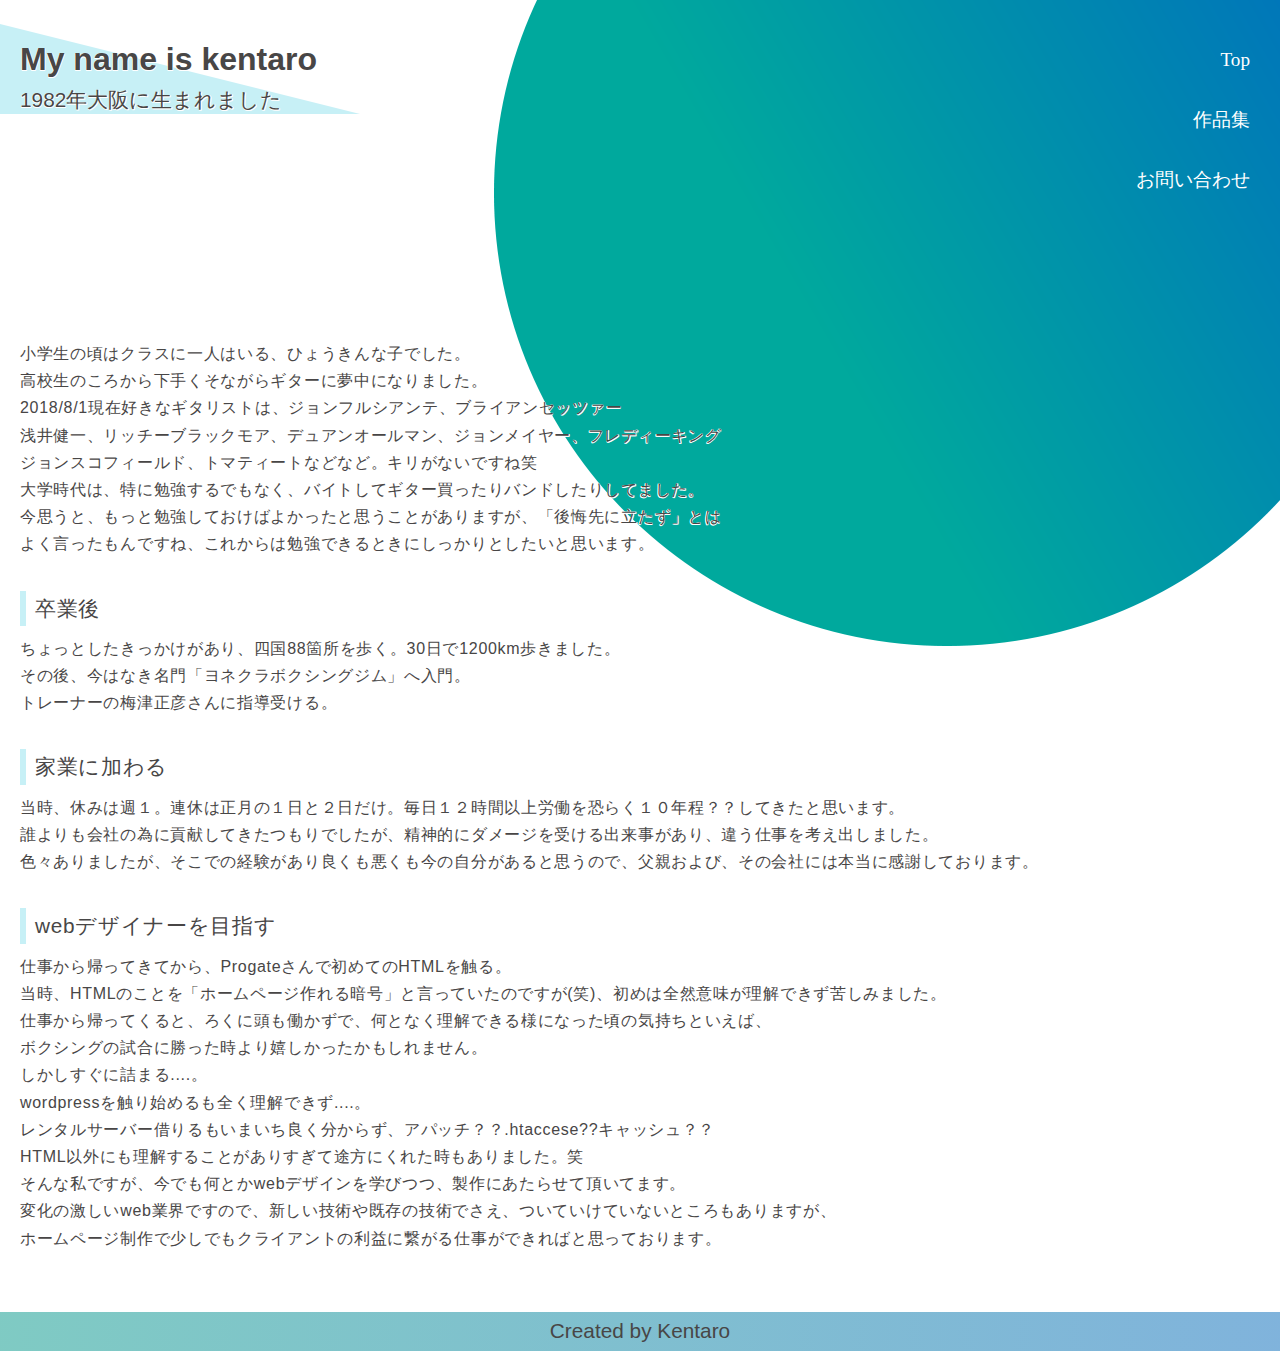
<file: introduction.html>
<!DOCTYPE html>
<html>
<head>
	<meta charset="utf-8">
	<meta name="viewport" content="width=device-width,initial-scale=1.0">
    <meta http-equiv="X-UA-Compatible" content="ie=edge">
    <link rel="stylesheet" type="text/css" href="styleintro.css">
    <script src="https://ajax.googleapis.com/ajax/libs/jquery/3.2.1/jquery.min.js"></script>
	<title>kentaro自己紹介|ポートフォリオinGitHub</title>
</head>
<body>
<header>
	<ul>
		<li><a href="https://kentaro-box.github.io/portfolio/">Top</a></li>
		<li><a href="https://kentaro-box.github.io/portfolio/index.html#works">作品集</a></li>
		<li><a href="https://test.staytemple.xyz/info.php">お問い合わせ</a></li>
	</ul>	
</header>
<div class="container">
<div class="top-introduction">
	<h1>My name is kentaro</h1>
	<p>1982年大阪に生まれました</p>
	<!-- <img src="./img/kentaro.png"> -->
	<div class="ball">
		
	</div>
</div>	

<div class="self-Introduction">
	<p>小学生の頃はクラスに一人はいる、ひょうきんな子でした。</p>
	<p>高校生のころから下手くそながらギターに夢中になりました。</p>
	<p>2018/8/1現在好きなギタリストは、ジョンフルシアンテ、ブライアンセッツァー</p>
	<p>浅井健一、リッチーブラックモア、デュアンオールマン、ジョンメイヤー、フレディーキング</p>
<p>ジョンスコフィールド、トマティートなどなど。キリがないですね笑</p>
<p>大学時代は、特に勉強するでもなく、バイトしてギター買ったりバンドしたりしてました。</p>
<p>今思うと、もっと勉強しておけばよかったと思うことがありますが、「後悔先に立たず」とは</p>
<p>よく言ったもんですね、これからは勉強できるときにしっかりとしたいと思います。</p>
<h2>卒業後</h2>
<p>ちょっとしたきっかけがあり、四国88箇所を歩く。30日で1200km歩きました。</p>
<p>その後、今はなき名門「ヨネクラボクシングジム」へ入門。</p>
<p>トレーナーの梅津正彦さんに指導受ける。</p>
<h2>家業に加わる</h2>	
<p>当時、休みは週１。連休は正月の１日と２日だけ。毎日１２時間以上労働を恐らく１０年程？？してきたと思います。</p>
<p>誰よりも会社の為に貢献してきたつもりでしたが、精神的にダメージを受ける出来事があり、違う仕事を考え出しました。</p>
<p>色々ありましたが、そこでの経験があり良くも悪くも今の自分があると思うので、父親および、その会社には本当に感謝しております。</p>
<h2>webデザイナーを目指す</h2>
<p>仕事から帰ってきてから、Progateさんで初めてのHTMLを触る。</p>
<p>当時、HTMLのことを「ホームページ作れる暗号」と言っていたのですが(笑)、初めは全然意味が理解できず苦しみました。</p>
<p>仕事から帰ってくると、ろくに頭も働かずで、何となく理解できる様になった頃の気持ちといえば、</p>
<p>ボクシングの試合に勝った時より嬉しかったかもしれません。</p>
<p>しかしすぐに詰まる....。</p>
<p>wordpressを触り始めるも全く理解できず....。</p>
<p>レンタルサーバー借りるもいまいち良く分からず、アパッチ？？.htaccese??キャッシュ？？</p>
<p>HTML以外にも理解することがありすぎて途方にくれた時もありました。笑</p>
<p>そんな私ですが、今でも何とかwebデザインを学びつつ、製作にあたらせて頂いてます。</p>
<p>変化の激しいweb業界ですので、新しい技術や既存の技術でさえ、ついていけていないところもありますが、</p>
<p>ホームページ制作で少しでもクライアントの利益に繋がる仕事ができればと思っております。</p>
</div>
</div>
<footer>
	<p>Created by Kentaro</p> 
</footer>
<script type="text/javascript" src="./script.js"></script>
</body>
</html>
</file>
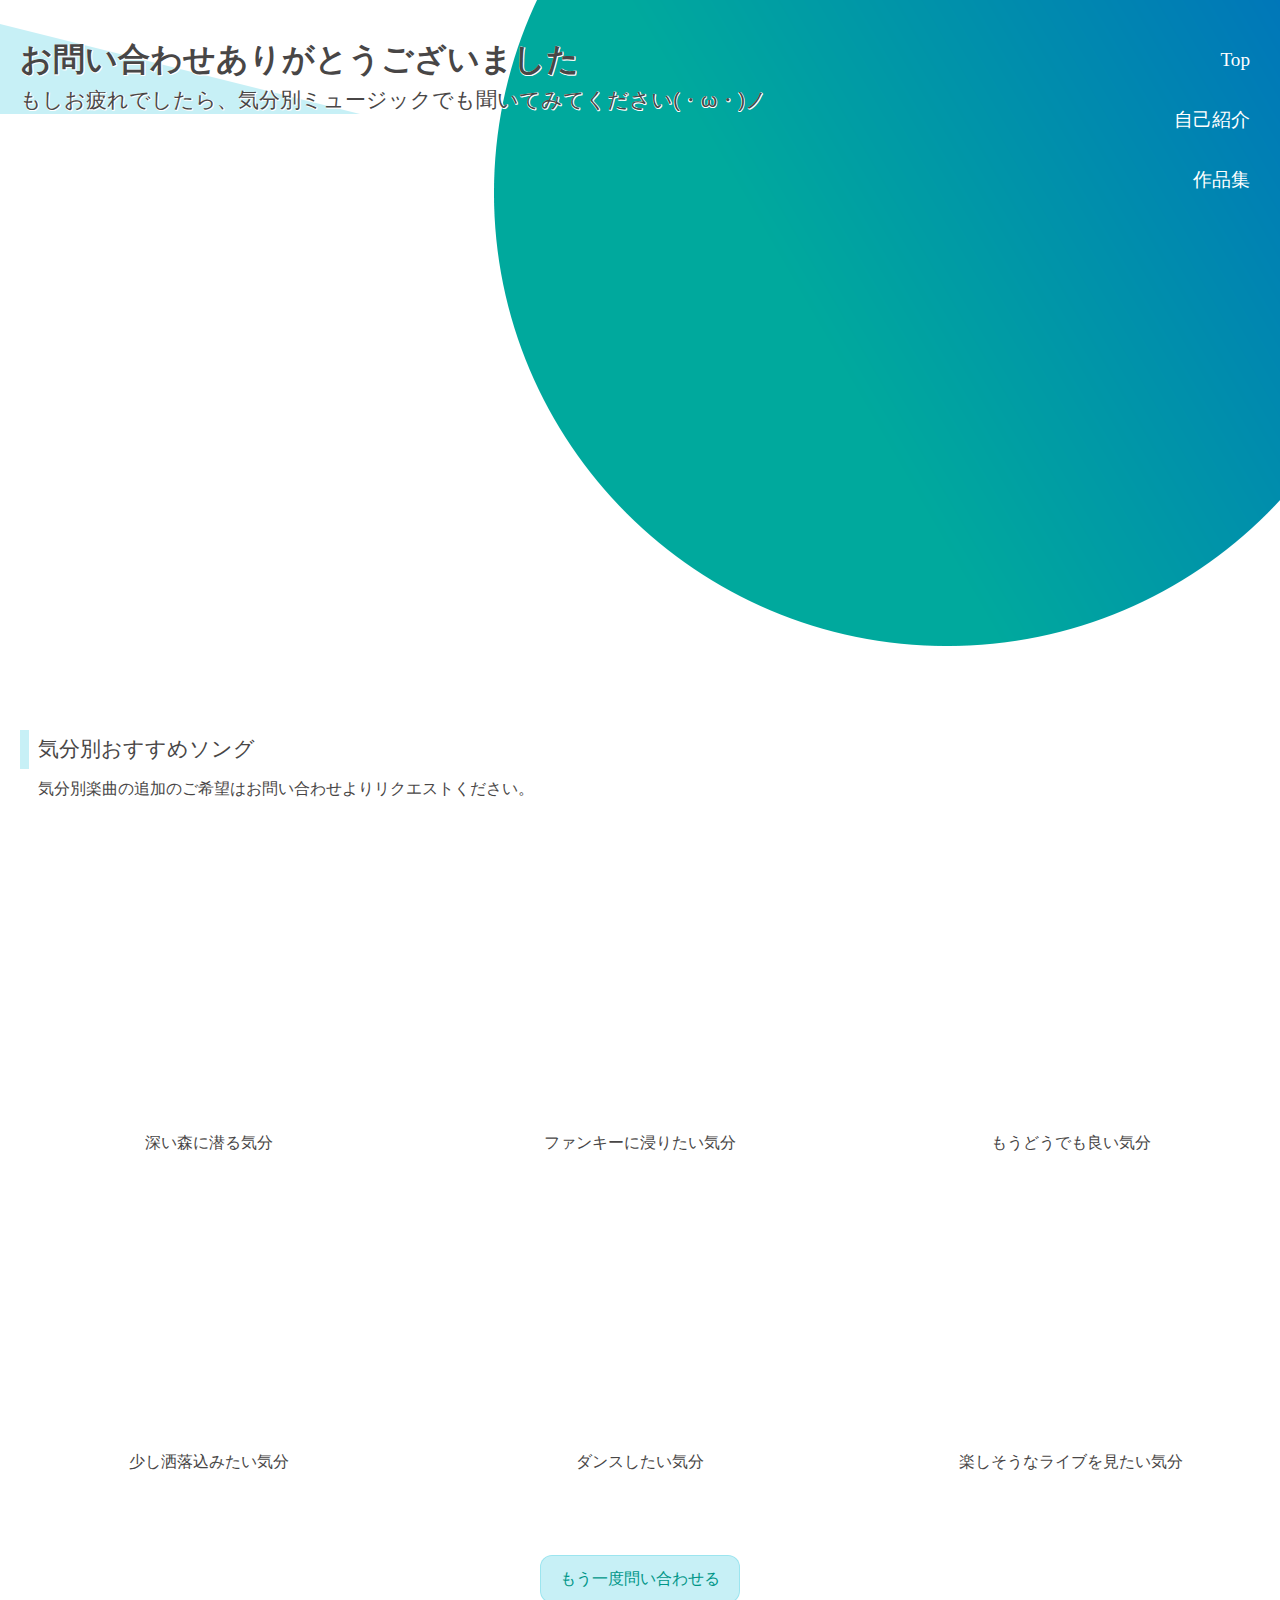
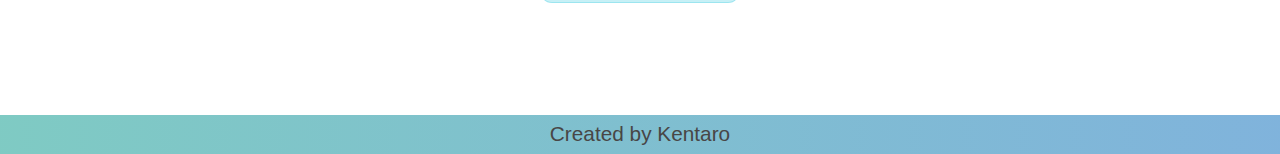
<file: thanks.html>
<!DOCTYPE html>
<html>
<head>
	<meta charset="utf-8">
	<meta name="viewport" content="width=device-width,initial-scale=1.0">
    <meta http-equiv="X-UA-Compatible" content="ie=edge">
    <link rel="stylesheet" type="text/css" href="styleintro.css">
    <script src="https://ajax.googleapis.com/ajax/libs/jquery/3.2.1/jquery.min.js"></script>
	<title>お問い合わせありがとうございました|kentaroポートフォリオinGitHub</title>
</head>

<header class="thanks-header">
	<ul>
		<li><a href="https://kentaro-box.github.io/portfolio/">Top</a></li>
		<li><a href="https://kentaro-box.github.io/portfolio/introduction.html">自己紹介</a></li>
		<li><a href="https://kentaro-box.github.io/portfolio/index.html#works">作品集</a></li>
</header>
<div class="container">
<div class="top-introduction">
	<h1>お問い合わせありがとうございました</h1>
	<p>もしお疲れでしたら、気分別ミュージックでも聞いてみてください(・ω・)ノ</p>
	<!-- <img src="./img/kentaro.png"> -->
	<div class="ball">
		
	</div>
</div>	
<div class="recomend-song"> 
	<h2 class="recomend-inner">気分別おすすめソング</h2>
	<p>気分別楽曲の追加のご希望はお問い合わせよりリクエストください。</p>
	<div class="song-grid">
		<div class="song">
			<iframe width="300" height="169" src="https://www.youtube.com/embed/0KmBV1j5UMI" frameborder="0" allow="autoplay; encrypted-media" allowfullscreen></iframe>
			<div class="characteristic">
				<p>深い森に潜る気分</p>
			</div>
		</div>	
		<div class="song">
			<iframe width="300" height="169" src="https://www.youtube.com/embed/nin-fiNz50M" frameborder="0" allow="autoplay; encrypted-media" allowfullscreen></iframe>
			<div class="characteristic">
				<p>ファンキーに浸りたい気分</p>
			</div>
		</div>
		<div class="song">
			<iframe width="300" height="169" src="https://www.youtube.com/embed/hTWKbfoikeg" frameborder="0" allow="autoplay; encrypted-media" allowfullscreen></iframe>
			<div class="characteristic">
				<p>もうどうでも良い気分</p>
			</div>
		</div>
		<div class="song">
			<iframe width="300" height="169" src="https://www.youtube.com/embed/-b8brVSAAQA" frameborder="0" allow="autoplay; encrypted-media" allowfullscreen></iframe>
			<div class="characteristic">
				<p>少し洒落込みたい気分</p>
			</div>
		</div>
		<div class="song">
			<iframe width="300" height="169" src="https://www.youtube.com/embed/ZCOG5RnpzUo" frameborder="0" allow="autoplay; encrypted-media" allowfullscreen></iframe>
			<div class="characteristic">
				<p>ダンスしたい気分</p>
			</div>
		</div>
		<div class="song">
			<iframe width="300" height="169" src="https://www.youtube.com/embed/BqDlHifddbM" frameborder="0" allow="autoplay; encrypted-media" allowfullscreen></iframe>
			<div class="characteristic">
				<p>楽しそうなライブを見たい気分</p>
			</div>
		</div>
	</div>
	

</div>
<p class="center-btn"><a href="https://test.staytemple.xyz/info.php">もう一度問い合わせる</a></p>
<footer>
	<p>Created by Kentaro</p> 
</footer>
<script type="text/javascript" src="./script.js"></script>
</body>
</html>
</file>
<file: styleintro.css>
/* http://meyerweb.com/eric/tools/css/reset/ 
   v2.0 | 20110126
   License: none (public domain)
*/

html, body, div, span, applet, object, iframe,
h1, h2, h3, h4, h5, h6, p, blockquote, pre,
a, abbr, acronym, address, big, cite, code,
del, dfn, em, img, ins, kbd, q, s, samp,
small, strike, strong, sub, sup, tt, var,
b, u, i, center,
dl, dt, dd, ol, ul, li,
fieldset, form, label, legend,
table, caption, tbody, tfoot, thead, tr, th, td,
article, aside, canvas, details, embed, 
figure, figcaption, footer, header, hgroup, 
menu, nav, output, ruby, section, summary,
time, mark, audio, video {
	margin: 0;
	padding: 0;
	border: 0;
	font-size: 100%;
	font: inherit;
	vertical-align: baseline;
}
/* HTML5 display-role reset for older browsers */
article, aside, details, figcaption, figure, 
footer, header, hgroup, menu, nav, section {
	display: block;
}
body {
	font-family: -apple-system, BlinkMacSystemFont, "Helvetica Neue", YuGothic, "ヒラギノ角ゴ ProN W3", Hiragino Kaku Gothic ProN, Arial, "メイリオ", Meiryo, sans-serif;
	line-height: 1;
	animation: fadeIn 2s ease-out 0s 1 normal;
    -webkit-animation: fadeIn 2s ease-out 0s 1 normal;
    color: #484646;
    box-sizing: border-box;
}
@keyframes fadeIn {
    0% {opacity: 0;transform:  translateY(30px); }
    100% {opacity: 1;transform:  translateY(0px);}
}

@-webkit-keyframes fadeIn {
    0% {opacity: 0;
    	transform:  translateY(30px);
    }
    100% {opacity: 1;
    	transform:  translateY(0px);
    }
}

ol, ul {
	list-style: none;
}
blockquote, q {
	quotes: none;
}
/*blockquote:before, blockquote:after,
q:before, q:after {
	content: '';
	content: none;
}*/
table {
	border-collapse: collapse;
	border-spacing: 0;
}
a {
	text-decoration: none;
	color: #484646;
	cursor: pointer
}
header {
	float: right;
    position: absolute;
    right: 30px;
    top: 30px;
    line-height: 60px;
    font-size: 1.2em;
    text-align: right;
}
header a {
    color: white;
    transition: 0.5s

}
header a:hover{
	color: #ffeb3b;
	transition: 0.5s
}
header li {
	color: white;
	font-family: 'HanziPen SC','HanziPen TC','Yu Gothic UI','Yu Mincho Light','YuMincho','Yu Mincho','游明朝体';
}
.thanks-header {
	width:100vw;
	height: 100vh;
}
.container {
	width: 100%;
}
.top-introduction {
	width: 100%;
	overflow: hidden;
	

}
.top-introduction:before{
	content: '';
    border-color: transparent transparent #00bcd438 transparent;
    border-width: 0 360px 90px 0;
    position: absolute;
    height: 24px;
    border-style: solid;
    z-index: 10;
}
.top-introduction h1{
	font-size: 2em;
	font-weight: bold;
	line-height: 60px;
	margin-top: 29px;
	position: absolute;
	z-index: 15;
	text-shadow: 0.5px 0.5px 0 #fff,
               -0.5px 0.5px 0 #fff,
               0.5px -0.5px 0 #fff,
               -0.5px -0.5px 0 #fff;
     padding-left: 20px;
	
}
.top-introduction p {
	font-size:1.3em;
	position: absolute;
	z-index: 15;
	top: 90px;
	text-shadow: 0.5px 0.5px 0 #fff,
               -0.5px 0.5px 0 #fff,
               0.5px -0.5px 0 #fff,
               -0.5px -0.5px 0 #fff;
     padding-left: 20px;
}
.top-introduction img {
	position: absolute;
	top: 120px;
}
.ball {
	background-image: url("./img/ball.png");
	background-repeat: no-repeat;
	background-position: top right;
	margin-top: -260px;
	margin-right: -120px;
	height: 990px;
}
.self-Introduction {
    margin-top: -390px;
    padding-left: 20px;
    line-height: 1.7;
    letter-spacing: 0.7px;
    text-shadow: 0.5px 0.5px 0 #fff,
               -0.5px 0.5px 0 #fff,
               0.5px -0.5px 0 #fff,
               -0.5px -0.5px 0 #fff;
}
.self-Introduction h2 {
	font-size: 1.3em;
    margin-top: 33px;
    text-shadow: 0.5px 0.5px 0 #fff, -0.5px 0.5px 0 #fff, 0.5px -0.5px 0 #fff, -0.5px -0.5px 0 #fff;
    border-left: 6px solid #00bcd438;
    padding-left: 9px;
    margin-bottom: 9px;
}
.self-Introduction h2 span {
	color: red;
	font-weight: bold;
}
input {
	width: 50%;
	background-color:rgba(255,255,255,0.1);
	border-radius:10px;
	margin-bottom: 11px;
	height: 30px;
	border: 1px solid gray;
}
textarea {
	width: 50%;
	background-color:rgba(255,255,255,0.1);
	border-radius:10px;
	border: 1px solid gray;
	height: 90px;
}
input[type="radio"] {
	width:21px;
	font-size: 18px;
	height:18px;
	margin:9px 0 15px 0;
}
input[type="submit"] {
	width:60px;
	border-radius:10px;
	border: 1px solid gray;
	height: 30px;

}
form span {
	color: red;
}
form em {
	color: red;
}
.song-grid {
	display: grid;
    grid-template-columns: repeat(auto-fit, minmax(300px, 1fr));
    /* width: 90%; */
    margin: 0 auto;
    grid-gap: 90px 52px;
    box-sizing: border-box;
    padding: 0 20px 0 20px;
}
.song {
    height: 120%;
    width: 100%;
    position: relative;
}


iframe {
	width:100%;
	height: 100%;
}

.center-btn {
	width: 200px;
	height: 100px;
	margin: 0 auto;
}
.center-btn a {
	margin-top: 150px;
	text-align: center;
    border: 0.1px solid #00bcd438;
    background-color: #00bcd438;
    color: #009688;
    display: block;
    padding: 15px;
    border-radius: 12px;
    transition: 0.5s
}
.center-btn a:hover{
	color: #00bcd438;
	opacity: 0.9;
	transition: 0.5s;

}

.recomend-inner {
	font-size: 1.3em;
    margin-bottom: 12px;
    border-left: solid 9px #00bcd438;
    margin-left: 20px;
    /* margin-top: 20px; */
    padding: 9px;
}
.recomend-song p {
	margin-left: 38px;
	margin-bottom:60px;
}
.characteristic p {
	text-align: center;
	margin-left: 0;
	padding-left: 0;
}
footer {
    background: -webkit-linear-gradient(0deg, #00968880, #277ec396);
    margin-top: 60px;
}
footer p {
    padding: 9px 0;
    font-size: 1.3em;
    font-family: -apple-system, BlinkMacSystemFont, "Helvetica Neue", YuGothic, "ヒラギノ角ゴ ProN W3", Hiragino Kaku Gothic ProN, Arial, "メイリオ", Meiryo, sans-serif;
    text-align: center;
}
</file>
